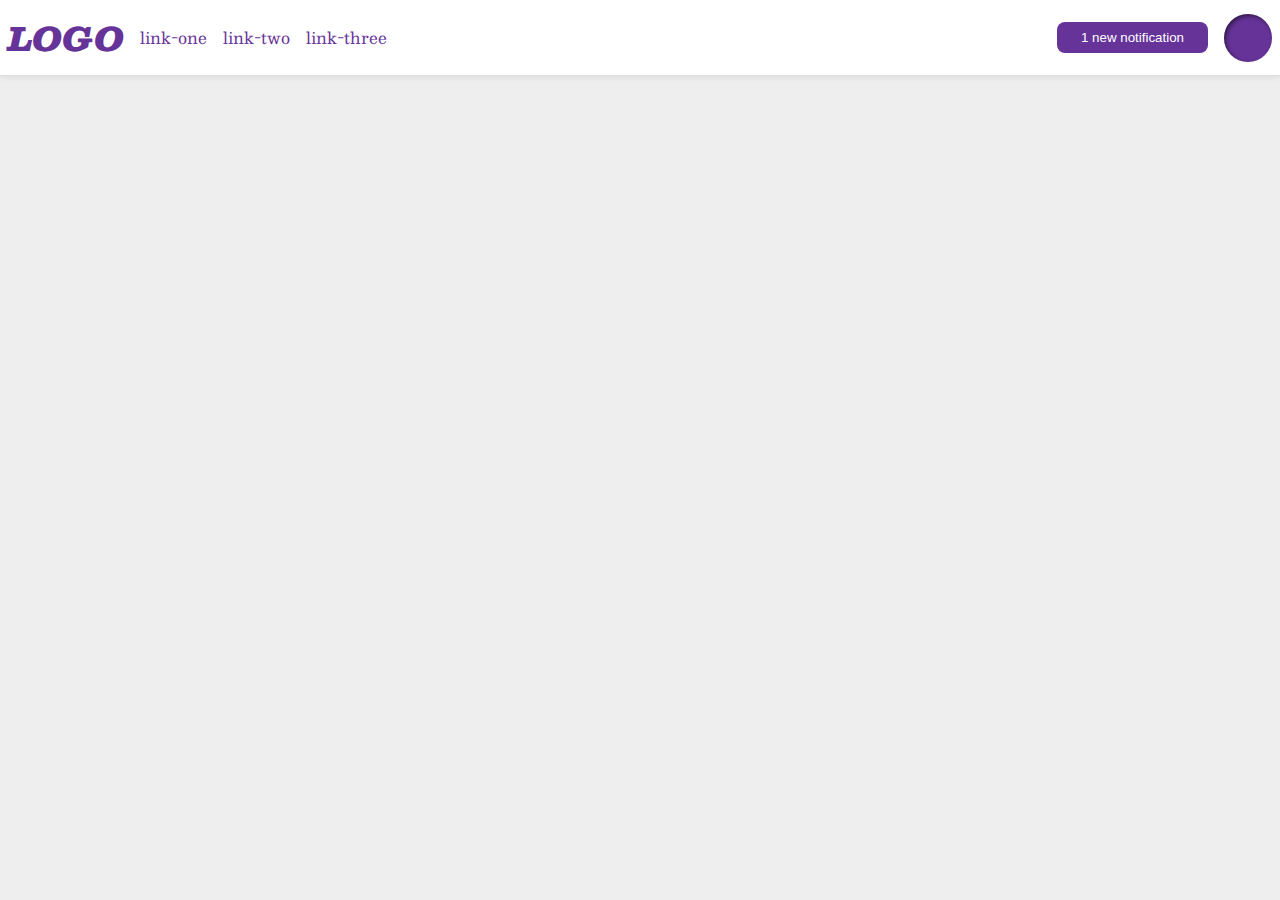
<file: foundations/flex/03-flex-header-2/index.html>
<!DOCTYPE html>
<html lang="en">
  <head>
    <meta charset="UTF-8">
    <meta http-equiv="X-UA-Compatible" content="IE=edge">
    <meta name="viewport" content="width=device-width, initial-scale=1.0">
    <title>Flex Header 2</title>
    <link rel="stylesheet" href="style.css">
  </head>
  <body>
    <div class="header">
      <div class="container-1">
        <div class="logo">
          LOGO
        </div>
        <ul class="links">
          <li><a href="https://google.com">link-one</a></li>
          <li><a href="https://google.com">link-two</a></li>
          <li><a href="https://google.com">link-three</a></li>
        </ul>
      </div>
      <div class="container-2">
        <button class="notifications">
          1 new notification
        </button>
        <div class="profile-image"></div>
      </div>
    </div>
  </body>
</html>
</file>
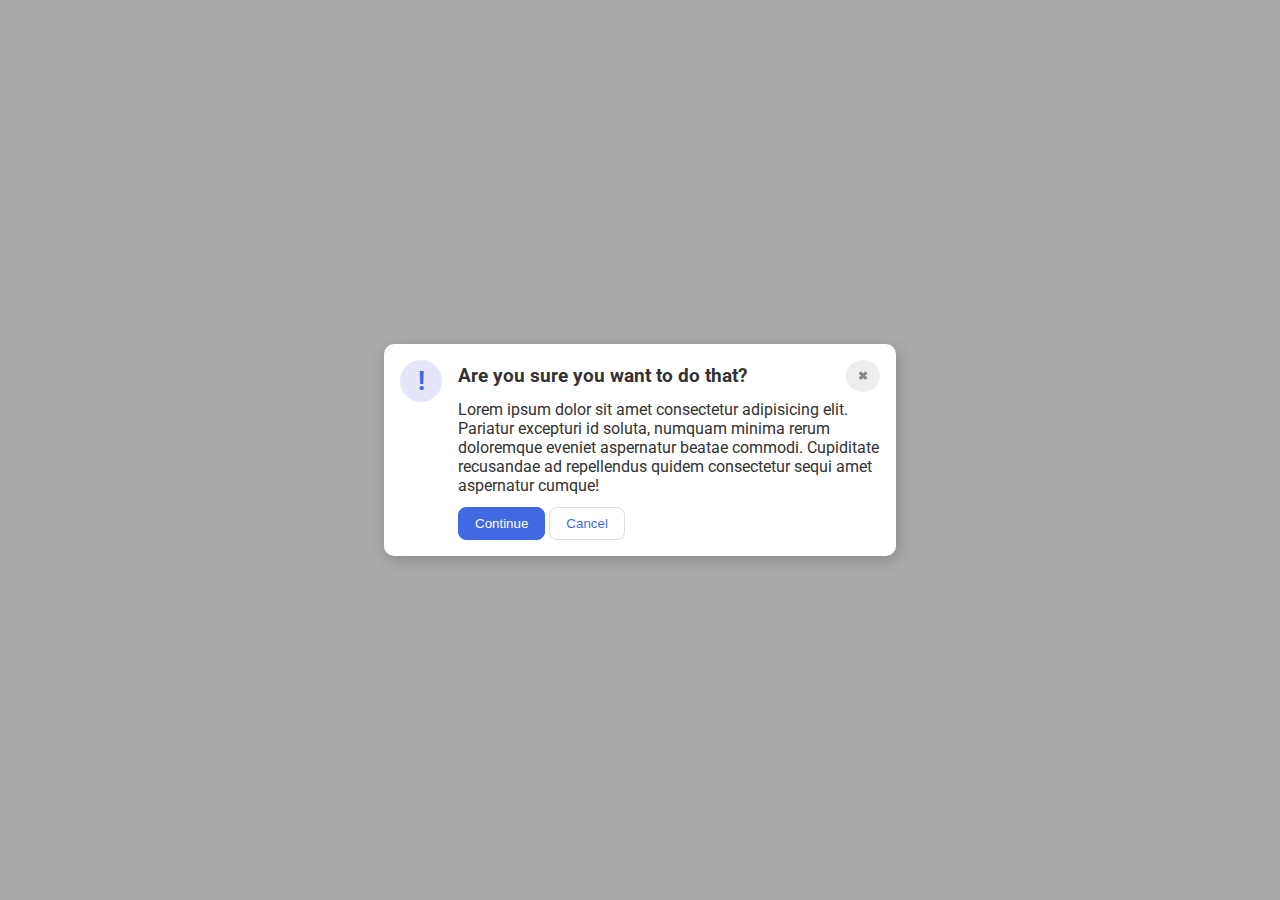
<file: foundations/flex/05-flex-modal/index.html>
<!DOCTYPE html>
<html lang="en">
  <head>
    <meta charset="UTF-8">
    <meta http-equiv="X-UA-Compatible" content="IE=edge">
    <meta name="viewport" content="width=device-width, initial-scale=1.0">
    <link rel="stylesheet" href="style.css">
    <title>Modal</title>
  </head>
  <body>
    <div class="modal">
      <div class="icon">!</div>
      <div class="container-1">

        <div class="subcon-1">
          <div class="header" style="font-weight: bolder;font-size:larger;">Are you sure you want to do that?</div>
          <button class="close-button">✖</button>
        </div>

        <div class="subcon-2">
          <div class="text">Lorem ipsum dolor sit amet consectetur adipisicing elit. Pariatur excepturi id soluta, numquam minima rerum doloremque eveniet aspernatur beatae commodi. Cupiditate recusandae ad repellendus quidem consectetur sequi amet aspernatur cumque!</div>
          <button class="continue">Continue</button>
          <button class="cancel">Cancel</button>
        </div>
      </div>
    </div>
  </body>
</html>
</file>
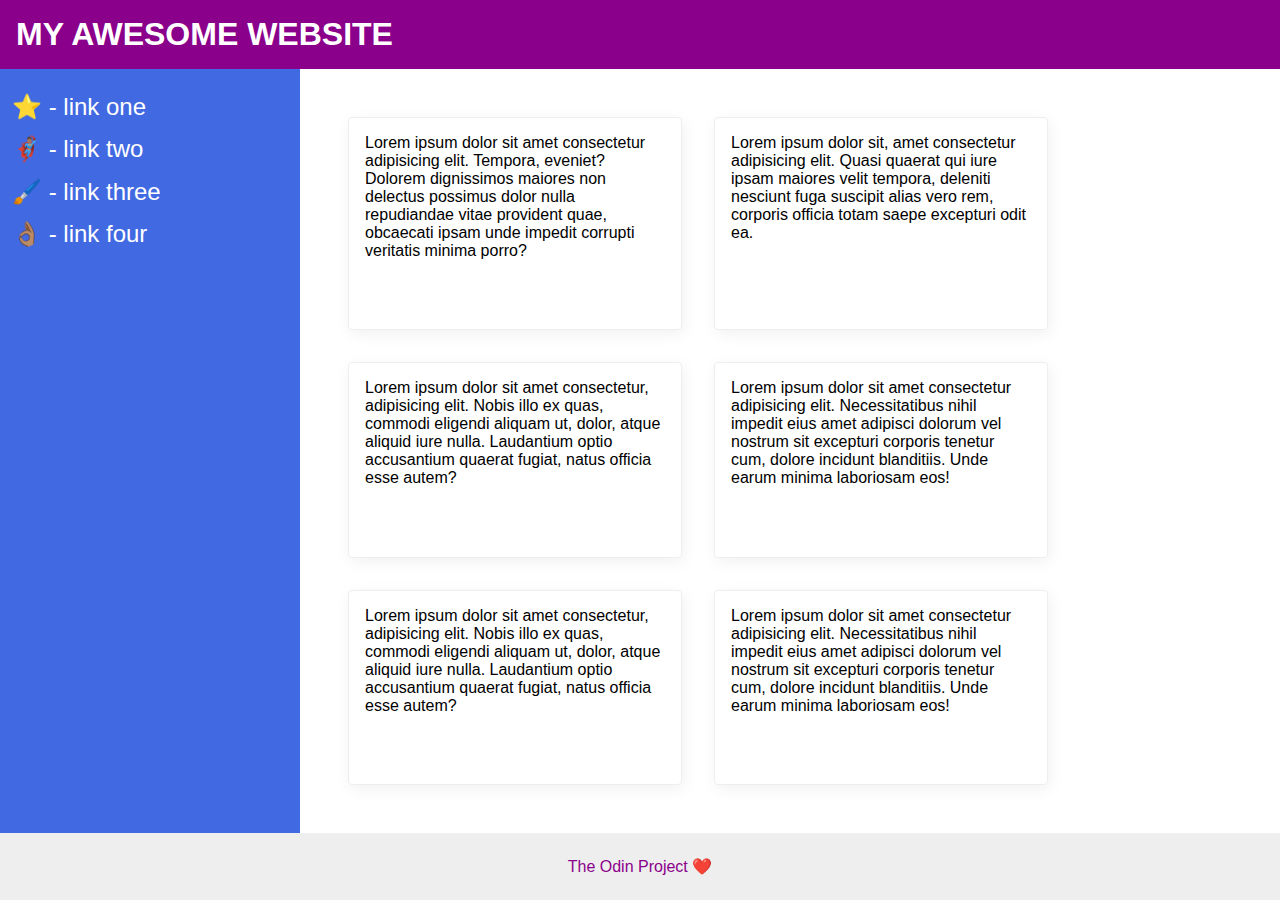
<file: foundations/flex/07-flex-layout-2/index.html>
<!DOCTYPE html>
<html lang="en">
  <head>
    <meta charset="UTF-8">
    <meta http-equiv="X-UA-Compatible" content="IE=edge">
    <meta name="viewport" content="width=device-width, initial-scale=1.0">
    <title>The Holy Grail</title>
    <link rel="stylesheet" href="style.css">
  </head>
  <body>
    <div class="header">
      MY AWESOME WEBSITE
    </div>
    
    <div class="content">
      <div class="sidebar">
        <ul>
          <li><a href="#">⭐ - link one</a></li>
          <li><a href="#">🦸🏽‍♂️ - link two</a></li>
          <li><a href="#">🖌️ - link three</a></li>
          <li><a href="#">👌🏽 - link four</a></li>
        </ul>
      </div>
      <div class="card-container">
        <div class="card">Lorem ipsum dolor sit amet consectetur adipisicing elit. Tempora, eveniet? Dolorem dignissimos maiores non delectus possimus dolor nulla repudiandae vitae provident quae, obcaecati ipsam unde impedit corrupti veritatis minima porro?</div>
        <div class="card">Lorem ipsum dolor sit, amet consectetur adipisicing elit. Quasi quaerat qui iure ipsam maiores velit tempora, deleniti nesciunt fuga suscipit alias vero rem, corporis officia totam saepe excepturi odit ea.</div>
        <div class="card">Lorem ipsum dolor sit amet consectetur, adipisicing elit. Nobis illo ex quas, commodi eligendi aliquam ut, dolor, atque aliquid iure nulla. Laudantium optio accusantium quaerat fugiat, natus officia esse autem?</div>
        <div class="card">Lorem ipsum dolor sit amet consectetur adipisicing elit. Necessitatibus nihil impedit eius amet adipisci dolorum vel nostrum sit excepturi corporis tenetur cum, dolore incidunt blanditiis. Unde earum minima laboriosam eos!</div>
        <div class="card">Lorem ipsum dolor sit amet consectetur, adipisicing elit. Nobis illo ex quas, commodi eligendi aliquam ut, dolor, atque aliquid iure nulla. Laudantium optio accusantium quaerat fugiat, natus officia esse autem?</div>
        <div class="card">Lorem ipsum dolor sit amet consectetur adipisicing elit. Necessitatibus nihil impedit eius amet adipisci dolorum vel nostrum sit excepturi corporis tenetur cum, dolore incidunt blanditiis. Unde earum minima laboriosam eos!</div>
      </div>
    </div>
    
    <div class="footer">
      The Odin Project ❤️
    </div>
  </body>
</html>
</file>
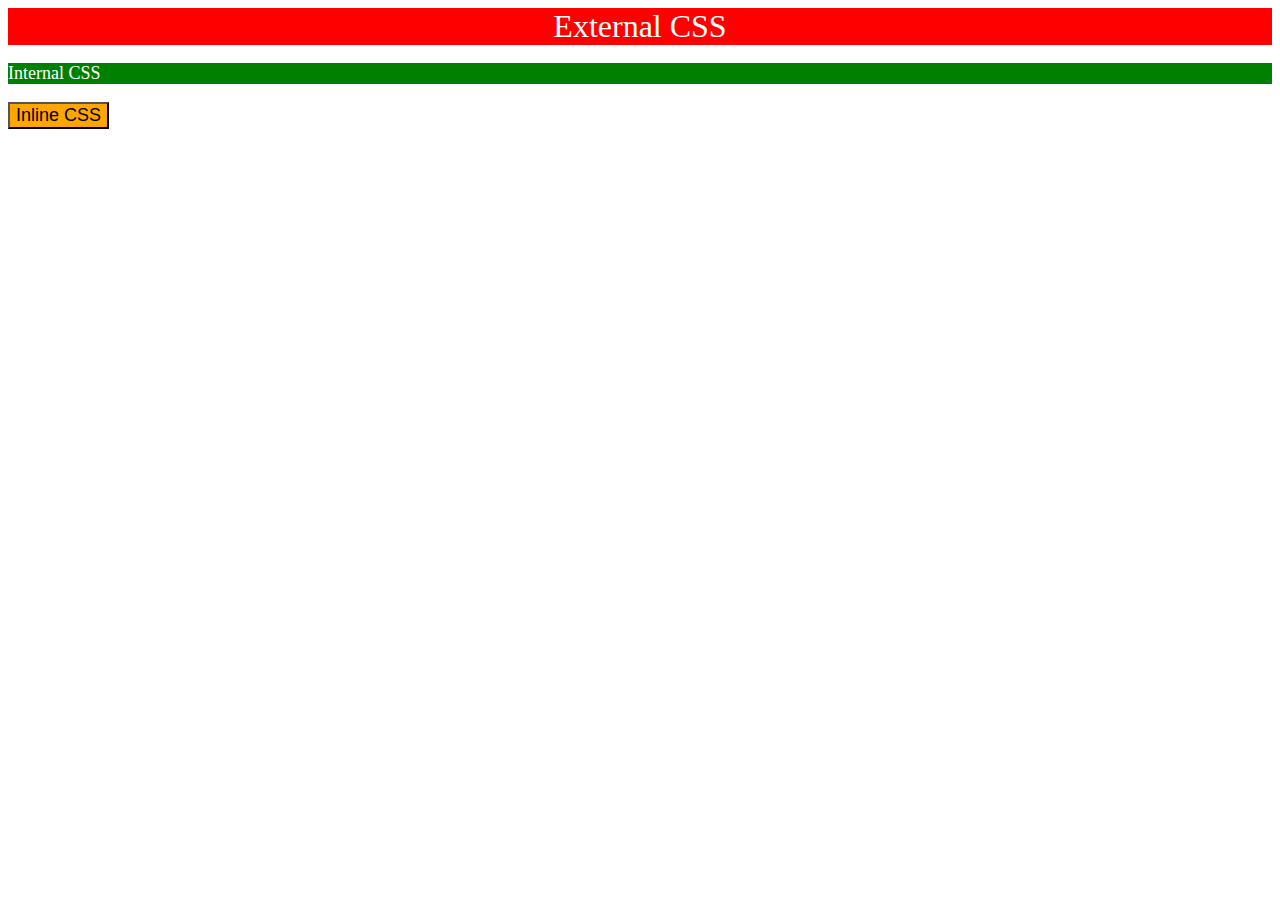
<file: foundations/intro-to-css/01-css-methods/index.html>
<!DOCTYPE html>
<html lang="en">
<head>
    <meta charset="UTF-8">
    <meta name="viewport" content="width=device-width, initial-scale=1.0">
    <title>3 CSS Methods</title>
    <link rel="stylesheet" href="styles.css">
</head>
<style>
    /* a green background, white text, and a font size of 18px*/
    p{
        background-color: green;
        color: white;
        font-size: 18px;
    }
</style>
<body>
    <div class="external">External CSS</div>
    <p>Internal CSS</p>
    <button style="background-color:orange;font-size:18px;">Inline CSS</button><!--an orange background and a font size of 18px-->
</body>
</html>
</file>
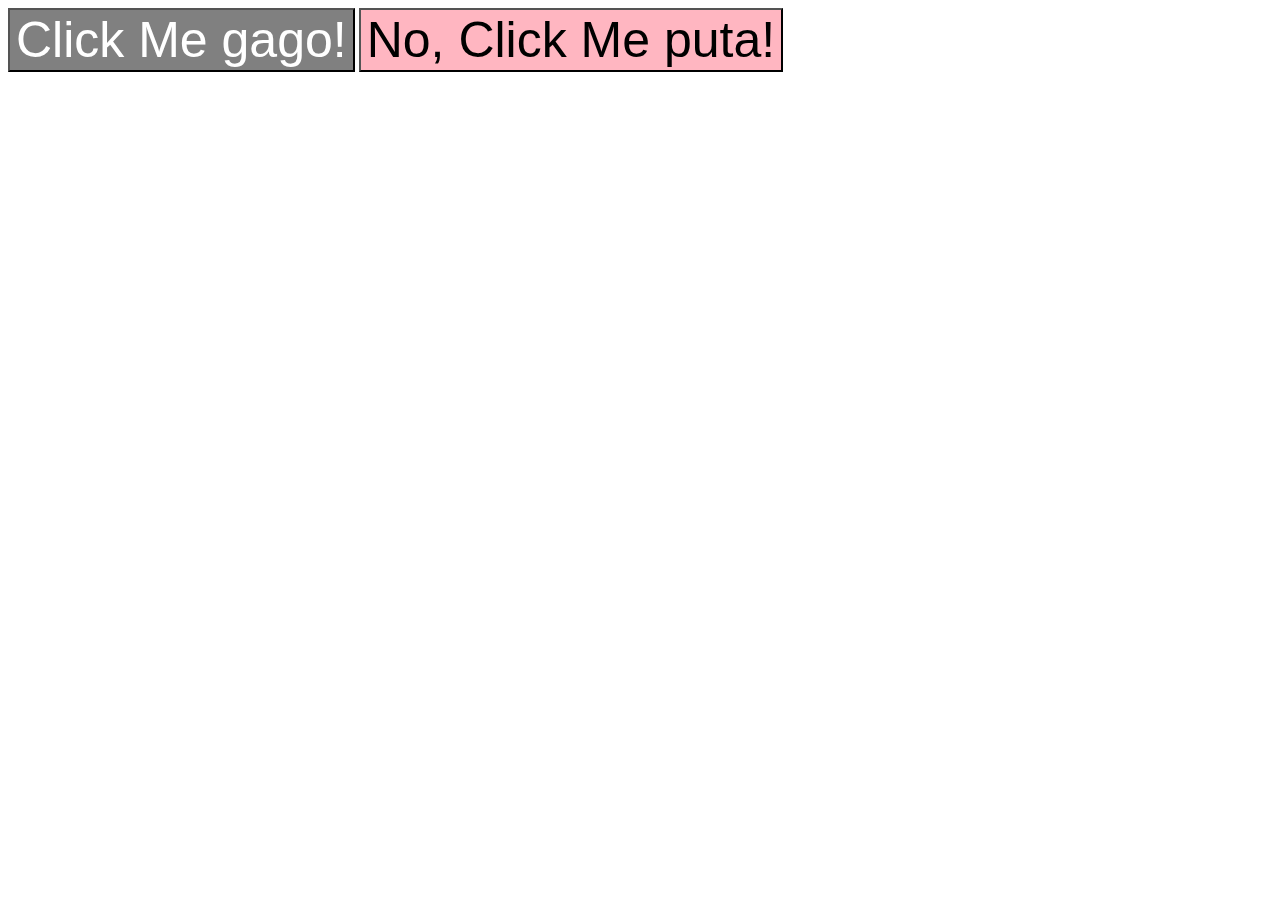
<file: foundations/intro-to-css/03-grouping-selectors/index.html>
<!DOCTYPE html>
<html lang="en">
  <head>
    <meta charset="UTF-8">
    <meta http-equiv="X-UA-Compatible" content="IE=edge">
    <meta name="viewport" content="width=device-width, initial-scale=1.0">
    <title>Grouping Selectors</title>
    <link rel="stylesheet" href="style.css">
  </head>
  <body>
    <button class="first" id="rasay">Click Me gago!</button>
    <button class="second" id="rasay">No, Click Me puta!</button>
  </body>
</html>
</file>
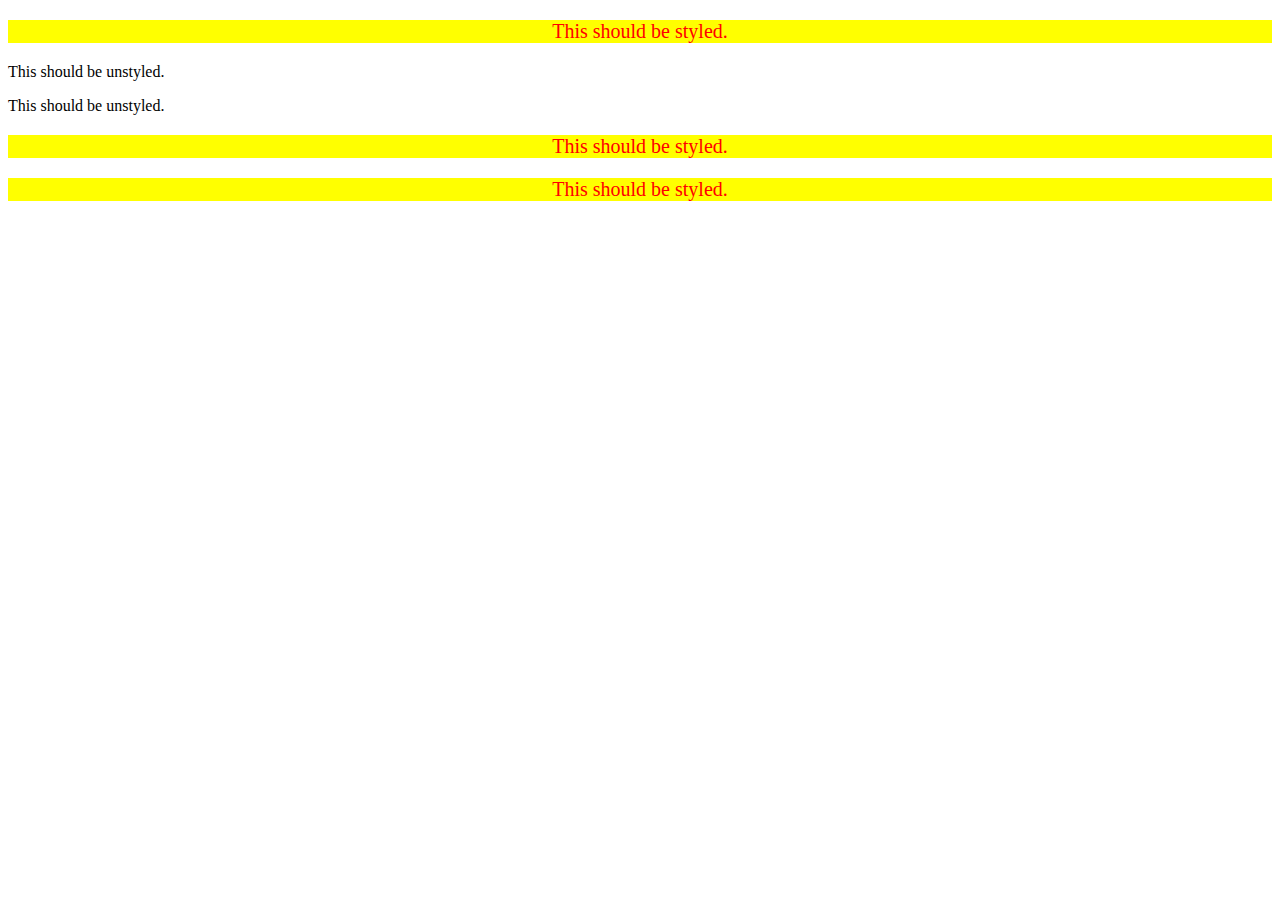
<file: foundations/intro-to-css/05-descendant-combinator/index.html>
<!DOCTYPE html>
<html lang="en">
  <head>
    <meta charset="UTF-8">
    <meta http-equiv="X-UA-Compatible" content="IE=edge">
    <meta name="viewport" content="width=device-width, initial-scale=1.0">
    <title>Descendant Combinator</title>
    <link rel="stylesheet" href="style.css">
  </head>
  <body>
    <div class="container">
      <p class="text">This should be styled.</p>
      <!-- <div class="text">This should be styled. -->
        <!-- <p class="subtext">This should be substyled.</p></div> -->
    </div>
    <p class="text">This should be unstyled.</p>
    <p class="text">This should be unstyled.</p>
    <div class="container">
      <p class="text">This should be styled.</p>
      <p class="text">This should be styled.</p>
    </div>
  </body>
</html>
</file>
<file: foundations/flex/03-flex-header-2/style.css>
/* this is some magical font-importing.  
you'll learn about it later. */
@import url('https://fonts.googleapis.com/css2?family=Besley:ital,wght@0,400;1,900&display=swap');
/* 
*{
  border: 2px solid grey;
}
 */
body {
  margin: 0;
  background: #eee;
  font-family: Besley, serif;
}

.header {
  background: white;
  border-bottom: 1px solid #ddd;
  box-shadow: 0 0 8px rgba(0,0,0,.1);
  display:flex;
  justify-content: space-between;
  padding: 0.5em;
}

.header .container-1{
  /* border: 2px solid red; */
  display:flex;
  gap:1em;
}
.header .container-2{
  display:flex;
  gap:1em;
  align-items: center;
 
}

.logo {
  color: rebeccapurple;
  font-size: 32px;
  font-weight: 900;
  font-style: italic;
  display: flex;
  align-items: center;
  justify-content: center;
}

ul {
  list-style-type: none;
  display: flex;
  gap:1em;
  padding:0;
}
 
button {
  border: none;
  display: flex;
  border-radius: 8px;
  background: rebeccapurple;
  color: white;
  padding: 8px 24px;
  margin:auto;
 
 
}

.profile-image {
  display: flex;
  align-items: center;
  background: rebeccapurple;
  align-items: center;
  box-shadow: inset 2px 2px 4px rgba(0,0,0,.5);
  border-radius: 50%;
  width: 48px;
  height: 48px;
  
}
 


a {
  /* this removes the line under our links */
  text-decoration: none;
  color: rebeccapurple;
 
}
</file>
<file: foundations/flex/05-flex-modal/style.css>
@import url('https://fonts.googleapis.com/css2?family=Roboto:wght@400;700&display=swap');
/* 
*{border: 3px solid grey;} */

html, body {
  height: 100%;
}

body {
  font-family: Roboto, sans-serif;
  margin: 0;
  background: #aaa;
  color: #333;
  /* I'll give you this one for free lol */
  display: flex;
  align-items: center;
  justify-content: center;
}

.modal {
  background: white;
  width: 480px;
  border-radius: 10px;
  box-shadow: 2px 4px 16px rgba(0,0,0,.2);
  display: flex;
  padding: 1em;
  gap: 1em;
 
}

.icon {
  color: royalblue;
  font-size: 26px;
  font-weight: 700;
  background: lavender;
  width: 42px;
  height: 42px;
  border-radius: 50%;
  display: flex;
  align-items: center;
  justify-content: center;
  flex-shrink: 0;
}

/* div.container-1{
  border: 3px solid red;
} */
div.subcon-1{
  display: flex;
  justify-content: space-between;
  align-items: center;
 
 
}

div.subcon-2{
  display: block;
  margin-top: 0.5em;
}

button.close-button {
  background: #eee;
  border-radius: 50%;
  color: #888;
  font-weight: 900;
  font-size: 12px;
  height: 32px;
  width: 16px;
  display: flex;
  align-items: center;
  justify-content: center;
  border: 1px solid #eee;

 
}

button {
  cursor: pointer;
  padding: 8px 16px;
  border-radius: 8px;

 }

 div.text{
  margin-bottom: 0.8em;
 }

button.continue {
  background: royalblue;
  border: 1px solid royalblue;
  color: white;
}

button.cancel {
  background: white;
  border: 1px solid #ddd;
  color: royalblue;
}
</file>
<file: foundations/flex/07-flex-layout-2/style.css>
body {
  font-family: -apple-system, BlinkMacSystemFont, 'Segoe UI', Roboto, Oxygen, Ubuntu, Cantarell, 'Open Sans', 'Helvetica Neue', sans-serif;
  margin: 0;
  min-height: 100vh;
  display: flex;
  flex-direction: column;
  justify-content: space-between;
 
}

.header {

  /* height: 72px; */
  background: darkmagenta;
  color: white;
  align-items: center;
  font-weight: bolder;
  font-size: xx-large;
  padding: 0.5em;
 
}

.footer {
  /* height: 72px; */
  background: #eee;
  color: darkmagenta;
  justify-content: center;
  padding: 1.5em;
 
}

.header, .footer{
  display: flex;
  /* height: 4em; */
 
}

.content{
  display: flex;
  flex: auto;
}
.card-container{
  display: flex;
  flex-wrap:wrap;
   
  gap: 2em;
  padding: 3em;
}

.sidebar {
  width: 300px;
  flex: 1 0 auto;
  background: royalblue;
  box-sizing: border-box;
  font-size: x-large; 
}

.card {
  border: 1px solid #eee;
  box-shadow: 2px 4px 16px rgba(0,0,0,.06);
  border-radius: 4px;
  padding: 1em;
  flex-basis: 300px;
}

a {
  text-decoration: none;
  color:white;
}
::marker{
  content: "";
}
ul {
  padding-left:0.5em;
  /* border: 3px solid red; */
  margin-top:1em;
}
li{
  margin-bottom: 0.6em;
}
</file>
<file: foundations/intro-to-css/01-css-methods/styles.css>
/* a red background, white text, a font size of 32px, center aligned, and bold*/
.external{
    background-color:red ;
    color: white;
    font: 32px bold;
    text-align: center;
}
</file>
<file: foundations/intro-to-css/03-grouping-selectors/style.css>
.first{
    background-color: grey;
    color: white;
}
.second{
    background-color: lightpink;
}
.first, .second{
    font-size: 50px;
    font-family: "Arial Narrow", Helvetica, "Times New Roman",  sans-serif;

}
/*release by using ctrl+/ (toggle LINE comment) or Shift+Alt+A (toggle block comment)*/
/* #rasay{
    background-color: aqua;
} */
</file>
<file: foundations/intro-to-css/05-descendant-combinator/style.css>
/* Only the `p` elements that are descendants of the `div` element should have a yellow background, red text, a font size of 20px, and center aligned.*/
.container p{
    background-color: yellow;
    color: red;
    font-size: 20px;
    text-align: center;
}
/* .container div .subtext{
    background-color: yellow;
    color: red;
    font-size: 20px;
    text-align: center;
} */
</file>
